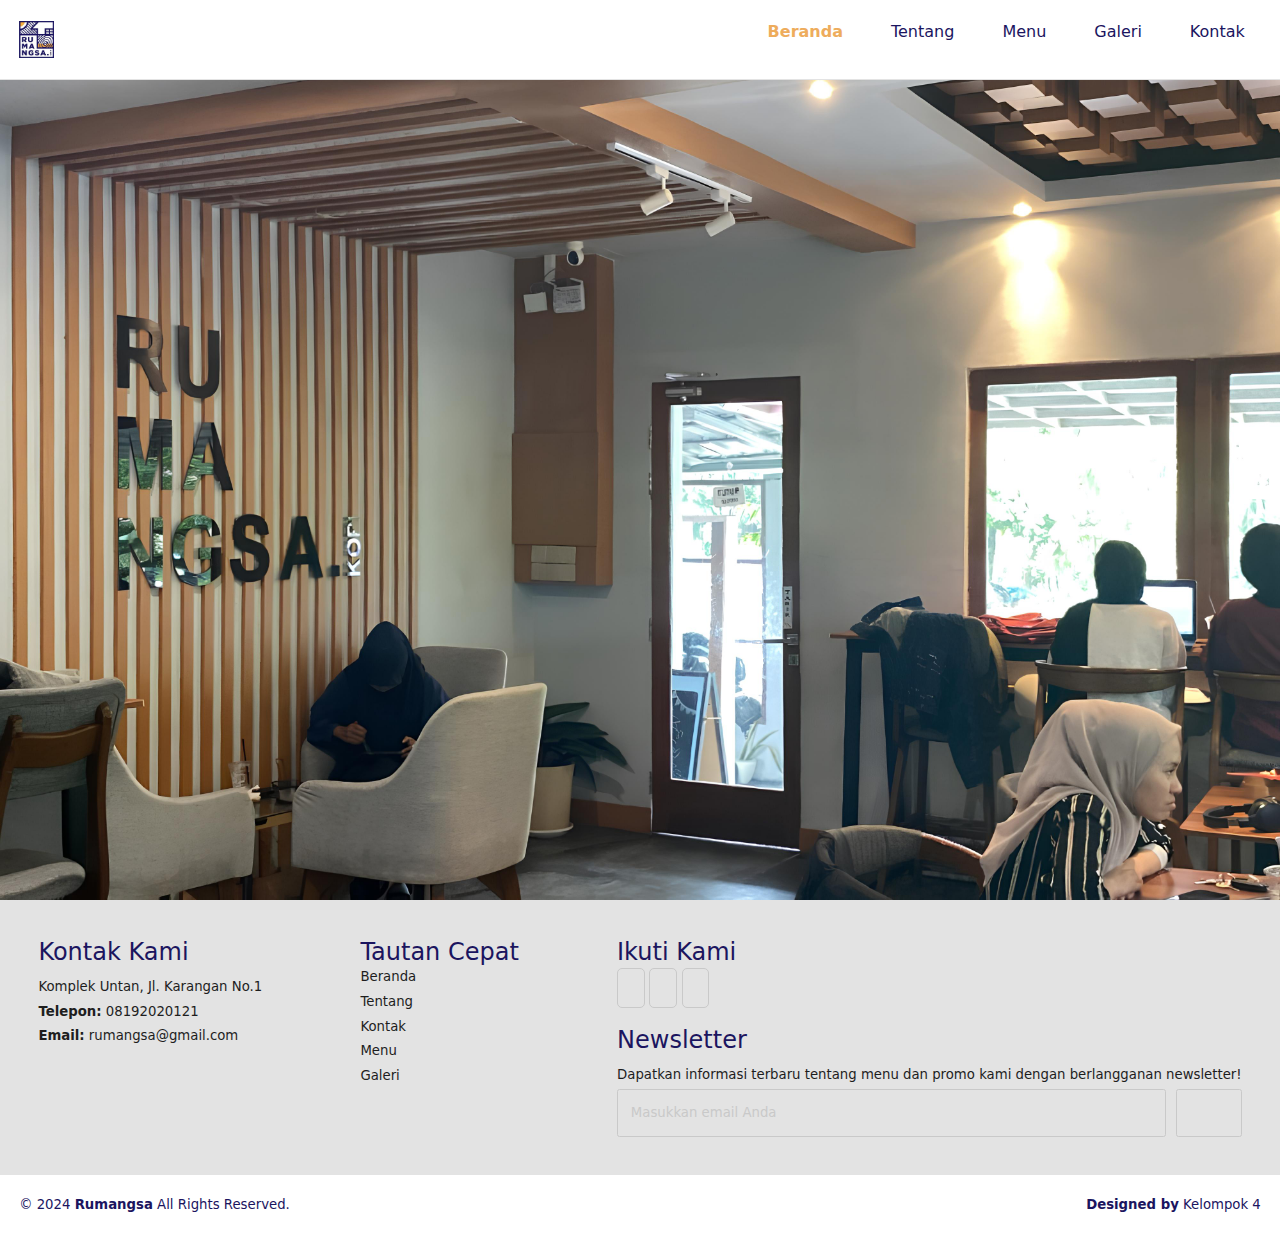
<file: landing-page-rumangsa/index.html>
<!DOCTYPE html>
<html>

<head>
    <title>Beranda</title>
    <meta charset="utf-8" name="viewport" content="width=device-width, initial-scale=1.0">
    <link rel="preconnect" href="https://fonts.googleapis.com">
    <link rel="stylesheet" href="assets/styles/style.css">
    <link rel="preconnect" href="https://fonts.gstatic.com" crossorigin>
    <link
        href="https://fonts.googleapis.com/css2?family=Montserrat:ital,wght@0,100..900;1,100..900&family=Open+Sans:ital,wght@0,300..800;1,300..800&family=Quicksand:wght@300..700&family=Sour+Gummy:ital,wght@0,100..900;1,100..900&display=swap"
        rel="stylesheet">
    <link rel="stylesheet" href="https://cdnjs.cloudflare.com/ajax/libs/font-awesome/6.7.1/css/all.min.css"
        integrity="sha512-5Hs3dF2AEPkpNAR7UiOHba+lRSJNeM2ECkwxUIxC1Q/FLycGTbNapWXB4tP889k5T5Ju8fs4b1P5z/iB4nMfSQ=="
        crossorigin="anonymous" referrerpolicy="no-referrer" />
    <link rel="stylesheet" href="assets/Boostrap/css/bootstrap.css">
</head>

<body>
    <!-- Header -->
    <header>
        <nav class="navbar-container">
            <div class="logo">
                <img src="assets/image/logo-new.jpg" width="35px">
            </div>
            <div class="navbar-toggler" id="navbar-toggler">
                <a href="#"><i class="fa-solid fa-bars"></i></a>
            </div>
            <ul class="nav-list" id="nav-list">
                <li><a href="index.html">Beranda</a></li>
                <li><a href="about.html">Tentang</a></li>
                <li><a href="menu.html">Menu</a></li>
                <li><a href="gallery.html">Galeri</a></li>
                <li><a href="contact.html">Kontak</a></li>
            </ul>
        </nav>
    </header>

    <!-- Main -->
    <main id="index">
        <div class="main-container">
        </div>
    </main>

    <!-- Footer -->
    <footer>
        <div class="footer-container">
            <div class="footer-content">
                <div class="footer-contact">
                    <div class="title">
                        <h4>Kontak Kami</h4>
                    </div>
                    <div class="sub-content">
                        <p>Komplek Untan, Jl. Karangan No.1</p>
                        <p><strong>Telepon:</strong> 08192020121</p>
                        <p><strong>Email:</strong> rumangsa@gmail.com</p>
                    </div>
                </div>
                <div class="footer-quick-links">
                    <div class="title">
                        <h4>Tautan Cepat</h4>
                    </div>
                    <div class="sub-content">
                        <ul>
                            <li><a href="index.html">Beranda</a></li>
                            <li><a href="about.html">Tentang</a></li>
                            <li><a href="contact.html">Kontak</a></li>
                            <li><a href="menu.html">Menu</a></li>
                            <li><a href="gallery.html">Galeri</a></li>
                        </ul>
                    </div>
                </div>
                <div class="footer-social-media">
                    <div class="title">
                        <h4>Ikuti Kami</h4>
                    </div>
                    <div class="sub-content">
                        <ul>
                            <li><a href="https://www.instagram.com/rumangsa.kopi/"><i
                                        class="fa-brands fa-instagram"></i></a></li>
                            <li><a href="https://www.facebook.com/rumangsa.kopi"><i
                                        class="fa-brands fa-facebook"></i></a></li>
                            <li><a
                                    href="https://www.tiktok.com/@rumangsa.kopi/video/6962624635980598530?_d=secCgYIASAHKAESMgow5DmivDQDdOtaTA%2FI1BRQFR8o3Y41%2Fm348jGSY1VJZ%2Bs3PM%2BtNlo2R%2BhS7ArC4DhKGgA%3D&_r=1&language=en&mid=6962624491004381953&preview_pb=0&region=ID&sec_user_id=MS4wLjABAAAAC8GP3OjLmN8wy1o0_NpFJGUr9IKI1As4KUdy5CfJuTD0FSeNP_rYlihwBgMk22S_&share_app_id=1180&share_item_id=6962624635980598530&share_link_id=604f1955-3f41-4842-8635-cbac096d5eb6&source=h5_t&timestamp=1621235155&u_code=dh6796l9a3m7bg&user_id=6931044917783397381&utm_campaign=client_share&utm_medium=android&utm_source=copy"><i
                                        class="fa-brands fa-tiktok"></i></i></a></li>
                        </ul>
                    </div>
                    <div class="footer-newsletter">
                        <div class="title">
                            <h4>Newsletter</h4>
                        </div>
                        <div class="sub-content">
                            <p>Dapatkan informasi terbaru tentang menu dan promo kami dengan berlangganan newsletter!
                            </p>
                            <form>
                                <input class="input-style" type="email" placeholder="Masukkan email Anda" required>
                                <button type="submit"><i class="fa-solid fa-arrow-right"></i></button>
                            </form>
                        </div>
                    </div>
                </div>
            </div>
            <div class="copyrights">
                <p>&copy; 2024 <strong>Rumangsa</strong> All Rights Reserved.</p>
                <p><strong>Designed by</strong> Kelompok 4</p>
            </div>
        </div>
    </footer>
    <script src="assets/styles/main.js"></script>
    <script src="assets/Boostrap/js/bootstrap.js"></script>
</body>

</html>
</file>
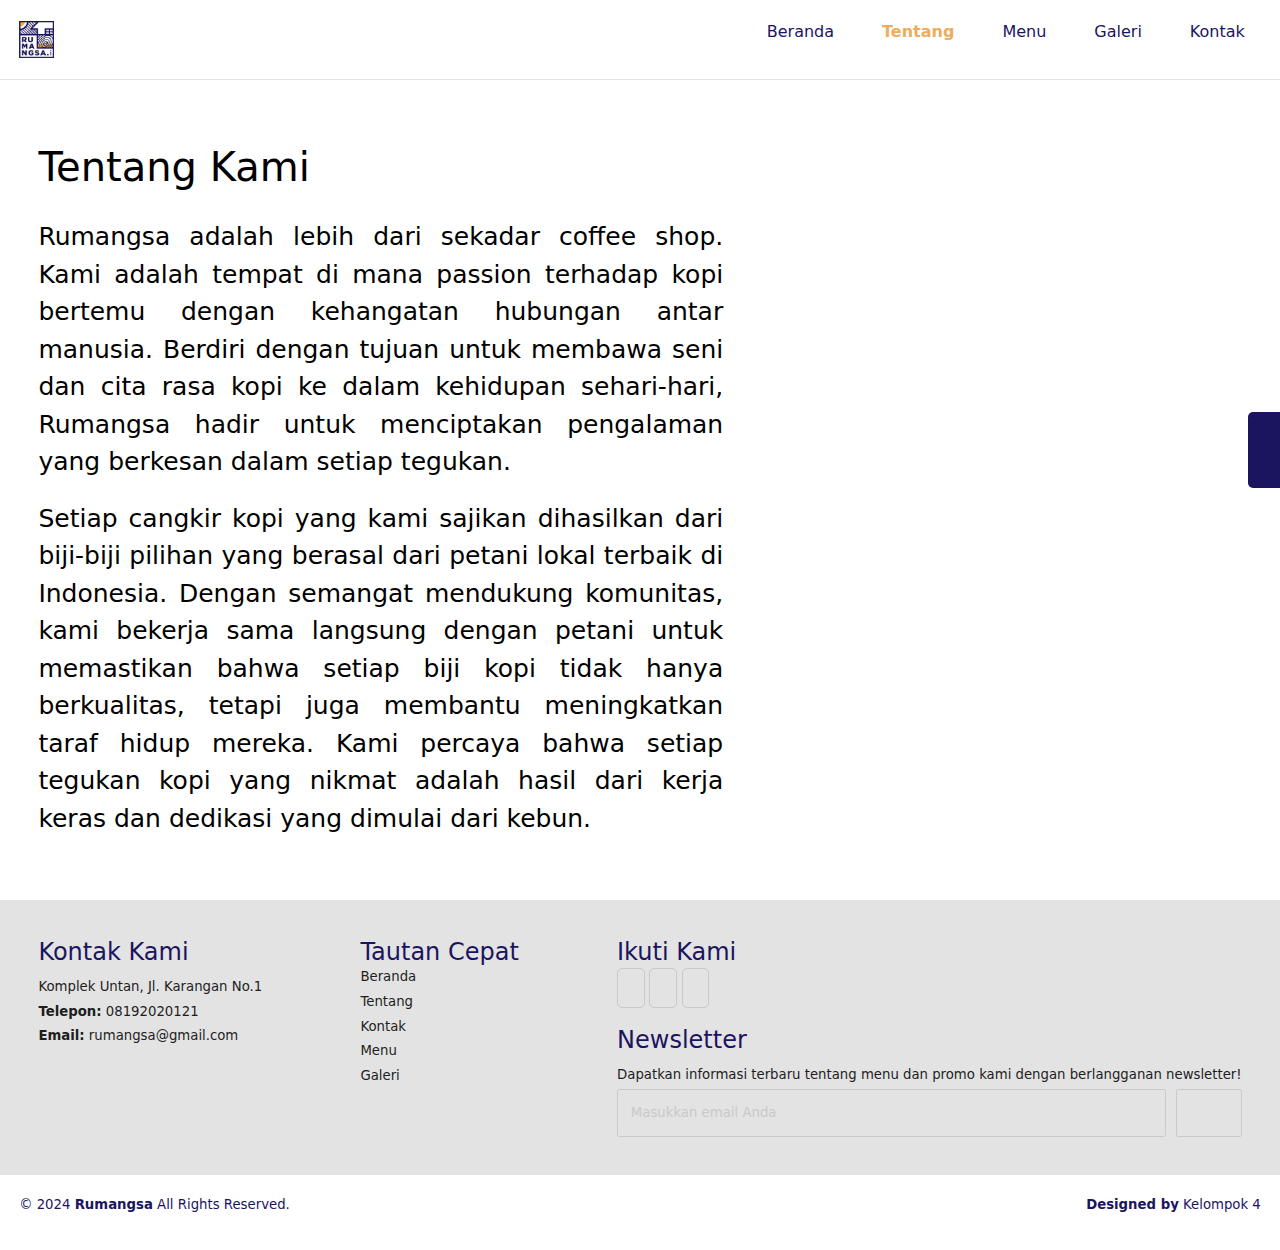
<file: landing-page-rumangsa/about.html>
<!DOCTYPE html>
<html>

<head>
    <title>Tentang</title>
    <meta charset="utf-8" name="viewport" content="width=device-width, initial-scale=1.0">
    <link rel="stylesheet" href="assets/styles/style.css">
    <link rel="preconnect" href="https://fonts.googleapis.com">
    <link rel="preconnect" href="https://fonts.gstatic.com" crossorigin>
    <link
        href="https://fonts.googleapis.com/css2?family=Montserrat:ital,wght@0,100..900;1,100..900&family=Open+Sans:ital,wght@0,300..800;1,300..800&family=Quicksand:wght@300..700&family=Sour+Gummy:ital,wght@0,100..900;1,100..900&display=swap"
        rel="stylesheet">
    <link rel="stylesheet" href="https://cdnjs.cloudflare.com/ajax/libs/font-awesome/6.7.1/css/all.min.css"
        integrity="sha512-5Hs3dF2AEPkpNAR7UiOHba+lRSJNeM2ECkwxUIxC1Q/FLycGTbNapWXB4tP889k5T5Ju8fs4b1P5z/iB4nMfSQ=="
        crossorigin="anonymous" referrerpolicy="no-referrer" />
    <link rel="stylesheet" href="assets/Boostrap/css/bootstrap.css">
</head>

<body>

    <!-- Header -->
    <header>
        <nav class="navbar-container">
            <div class="logo">
                <img src="assets/image/logo-new.jpg" width="35px">
            </div>
            <div class="navbar-toggler" id="navbar-toggler">
                <a href="#"><i class="fa-solid fa-bars"></i></a>
            </div>
            <ul class="nav-list" id="nav-list">
                <li><a href="index.html">Beranda</a></li>
                <li><a href="about.html">Tentang</a></li>
                <li><a href="menu.html">Menu</a></li>
                <li><a href="gallery.html">Galeri</a></li>
                <li><a href="contact.html">Kontak</a></li>
            </ul>
        </nav>
    </header>

    <!-- Main -->
    <main id="about">
        <div class="main-container">
            <div class="content">
                <div class="description">
                    <h1>Tentang Kami</h1>
                    <p>Rumangsa adalah lebih dari sekadar coffee shop. Kami adalah tempat di mana passion terhadap kopi
                        bertemu dengan kehangatan hubungan antar manusia. Berdiri dengan tujuan untuk membawa seni dan
                        cita rasa kopi ke dalam kehidupan sehari-hari, Rumangsa hadir untuk menciptakan pengalaman yang
                        berkesan dalam setiap tegukan.</p>
                    <p>Setiap cangkir kopi yang kami sajikan dihasilkan dari biji-biji pilihan yang berasal dari petani
                        lokal terbaik di Indonesia. Dengan semangat mendukung komunitas, kami bekerja sama langsung
                        dengan petani untuk memastikan bahwa setiap biji kopi tidak hanya berkualitas, tetapi juga
                        membantu meningkatkan taraf hidup mereka. Kami percaya bahwa setiap tegukan kopi yang nikmat
                        adalah hasil dari kerja keras dan dedikasi yang dimulai dari kebun.</p>
                </div>
                <div class="image">
                    <iframe src="https://giphy.com/embed/3Gl9KdqMR8SMZmBqJU" width="480" height="480" style=""
                        frameBorder="0" class="giphy-embed" allowFullScreen></iframe>
                </div>
                <aside>
                    <div class="aside-container">
                        <ul>
                            <li><a href="https://www.instagram.com/rumangsa.kopi/"><i
                                        class="fa-brands fa-instagram"></i></a></li>
                            <li><a href="https://www.facebook.com/rumangsa.kopi"><i
                                        class="fa-brands fa-facebook"></i></a></li>
                            <li><a
                                    href="https://www.tiktok.com/@rumangsa.kopi/video/6962624635980598530?_d=secCgYIASAHKAESMgow5DmivDQDdOtaTA%2FI1BRQFR8o3Y41%2Fm348jGSY1VJZ%2Bs3PM%2BtNlo2R%2BhS7ArC4DhKGgA%3D&_r=1&language=en&mid=6962624491004381953&preview_pb=0&region=ID&sec_user_id=MS4wLjABAAAAC8GP3OjLmN8wy1o0_NpFJGUr9IKI1As4KUdy5CfJuTD0FSeNP_rYlihwBgMk22S_&share_app_id=1180&share_item_id=6962624635980598530&share_link_id=604f1955-3f41-4842-8635-cbac096d5eb6&source=h5_t&timestamp=1621235155&u_code=dh6796l9a3m7bg&user_id=6931044917783397381&utm_campaign=client_share&utm_medium=android&utm_source=copy"><i
                                        class="fa-brands fa-tiktok"></i></i></a></li>
                        </ul>
                    </div>
                </aside>
            </div>
        </div>
    </main>

    <!-- Footer -->
    <footer>
        <div class="footer-container">
            <div class="footer-content">
                <div class="footer-contact">
                    <div class="title">
                        <h4>Kontak Kami</h4>
                    </div>
                    <div class="sub-content">
                        <p>Komplek Untan, Jl. Karangan No.1</p>
                        <p><strong>Telepon:</strong> 08192020121</p>
                        <p><strong>Email:</strong> rumangsa@gmail.com</p>
                    </div>
                </div>
                <div class="footer-quick-links">
                    <div class="title">
                        <h4>Tautan Cepat</h4>
                    </div>
                    <div class="sub-content">
                        <ul>
                            <li><a href="index.html">Beranda</a></li>
                            <li><a href="about.html">Tentang</a></li>
                            <li><a href="contact.html">Kontak</a></li>
                            <li><a href="menu.html">Menu</a></li>
                            <li><a href="gallery.html">Galeri</a></li>
                        </ul>
                    </div>
                </div>
                <div class="footer-social-media">
                    <div class="title">
                        <h4>Ikuti Kami</h4>
                    </div>
                    <div class="sub-content">
                        <ul>
                            <li><a href="https://www.instagram.com/rumangsa.kopi/"><i
                                        class="fa-brands fa-instagram"></i></a></li>
                            <li><a href="https://www.facebook.com/rumangsa.kopi"><i
                                        class="fa-brands fa-facebook"></i></a></li>
                            <li><a
                                    href="https://www.tiktok.com/@rumangsa.kopi/video/6962624635980598530?_d=secCgYIASAHKAESMgow5DmivDQDdOtaTA%2FI1BRQFR8o3Y41%2Fm348jGSY1VJZ%2Bs3PM%2BtNlo2R%2BhS7ArC4DhKGgA%3D&_r=1&language=en&mid=6962624491004381953&preview_pb=0&region=ID&sec_user_id=MS4wLjABAAAAC8GP3OjLmN8wy1o0_NpFJGUr9IKI1As4KUdy5CfJuTD0FSeNP_rYlihwBgMk22S_&share_app_id=1180&share_item_id=6962624635980598530&share_link_id=604f1955-3f41-4842-8635-cbac096d5eb6&source=h5_t&timestamp=1621235155&u_code=dh6796l9a3m7bg&user_id=6931044917783397381&utm_campaign=client_share&utm_medium=android&utm_source=copy"><i
                                        class="fa-brands fa-tiktok"></i></i></a></li>
                        </ul>
                    </div>
                    <div class="footer-newsletter">
                        <div class="title">
                            <h4>Newsletter</h4>
                        </div>
                        <div class="sub-content">
                            <p>Dapatkan informasi terbaru tentang menu dan promo kami dengan berlangganan newsletter!
                            </p>
                            <form>
                                <input class="input-style" type="email" placeholder="Masukkan email Anda" required>
                                <button type="submit"><i class="fa-solid fa-arrow-right"></i></button>
                            </form>
                        </div>
                    </div>
                </div>
            </div>
            <div class="copyrights">
                <p>&copy; 2024 <strong>Rumangsa</strong> All Rights Reserved.</p>
                <p><strong>Designed by</strong> Kelompok 4</p>
            </div>
        </div>
    </footer>
    <script src="assets/styles/main.js"></script>
    <script src="assets/Boostrap/js/bootstrap.js"></script>
</body>

</html>
</file>
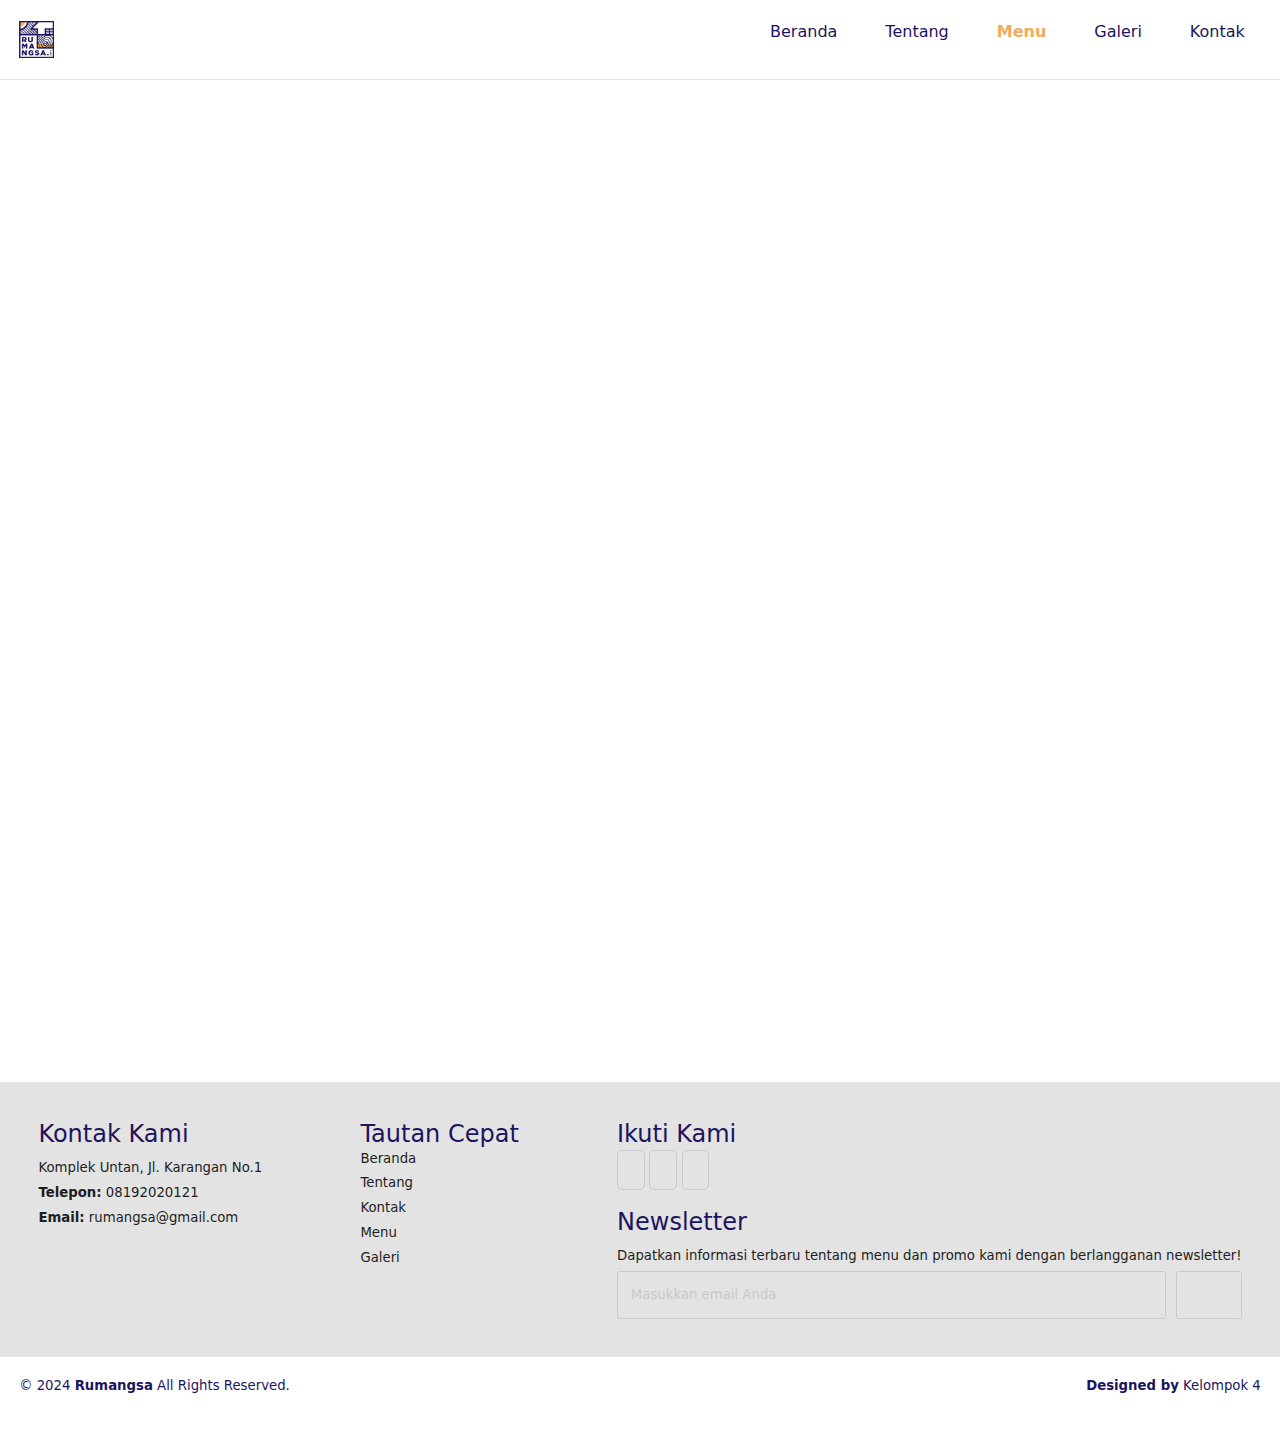
<file: landing-page-rumangsa/menu.html>
<!DOCTYPE html>
<html>

<head>
    <title>Menu</title>
    <meta charset="utf-8" name="viewport" content="width=device-width, initial-scale=1.0">
    <link rel="stylesheet" href="assets/styles/style.css">
    <link rel="preconnect" href="https://fonts.googleapis.com">
    <link rel="preconnect" href="https://fonts.gstatic.com" crossorigin>
    <link
        href="https://fonts.googleapis.com/css2?family=Montserrat:ital,wght@0,100..900;1,100..900&family=Open+Sans:ital,wght@0,300..800;1,300..800&family=Quicksand:wght@300..700&family=Sour+Gummy:ital,wght@0,100..900;1,100..900&display=swap"
        rel="stylesheet">
    <link rel="stylesheet" href="https://cdnjs.cloudflare.com/ajax/libs/font-awesome/6.7.1/css/all.min.css"
        integrity="sha512-5Hs3dF2AEPkpNAR7UiOHba+lRSJNeM2ECkwxUIxC1Q/FLycGTbNapWXB4tP889k5T5Ju8fs4b1P5z/iB4nMfSQ=="
        crossorigin="anonymous" referrerpolicy="no-referrer" />
    <link rel="stylesheet" href="assets/Boostrap/css/bootstrap.css">
</head>

<body>
    <!-- Header -->
    <header>
        <nav class="navbar-container">
            <div class="logo">
                <img src="assets/image/logo-new.jpg" width="35px">
            </div>
            <div class="navbar-toggler" id="navbar-toggler">
                <a href="#"><i class="fa-solid fa-bars"></i></a>
            </div>
            <ul class="nav-list" id="nav-list">
                <li><a href="index.html">Beranda</a></li>
                <li><a href="about.html">Tentang</a></li>
                <li><a href="menu.html">Menu</a></li>
                <li><a href="gallery.html">Galeri</a></li>
                <li><a href="contact.html">Kontak</a></li>
            </ul>
        </nav>
    </header>

    <!-- Main -->
    <main>
        <div id="menu" class="menu-container flex-column justify-content-space-between color-blue">
            <h1 style="text-align: center; padding: 1em; color: black;">Menu Favorite</h1>
            <div class="content flex-row-wrap justify-content-center">
                <div class="card-menu flex-column align-items-center">
                    <div class="menu-image">
                        <img src="assets/image/menu1.jpg" id="menu">
                    </div>
                    <div class="item flex-column">
                        <h4>Green Tea Latte</h4>
                        <p>23K</p>
                        <button>
                            <a
                                href="https://grab.onelink.me/2695613898?pid=inappsharing&c=6-C2JGEUEUN2XBR6&is_retargeting=true&af_dp=grab%3A%2F%2Fopen%3FscreenType%3DGRABFOOD%26sourceID%3DA4pcqCZkS4%26merchantIDs%3D6-C2JGEUEUN2XBR6&af_force_deeplink=true&af_web_dp=https%3A%2F%2Fwww.grab.com">ORDER
                            </a>
                        </button>
                    </div>
                </div>

                <div class="card-menu flex-column align-items-center" id="menu">
                    <div class="menu-image">
                        <img src="assets/image/menu2.jpg">
                    </div>
                    <div class="item flex-column">
                        <h4>Unicorn Milk</h4>
                        <p>25K</p>
                        <button>
                            <a
                                href="https://grab.onelink.me/2695613898?pid=inappsharing&c=6-C2JGEUEUN2XBR6&is_retargeting=true&af_dp=grab%3A%2F%2Fopen%3FscreenType%3DGRABFOOD%26sourceID%3DA4pcqCZkS4%26merchantIDs%3D6-C2JGEUEUN2XBR6&af_force_deeplink=true&af_web_dp=https%3A%2F%2Fwww.grab.com">ORDER
                            </a>
                        </button>
                    </div>
                </div>

                <div class="card-menu flex-column align-items-center" id="menu">
                    <div class="menu-image">
                        <img src="assets/image/menu3.jpg">
                    </div>
                    <div class="item flex-column">
                        <h4>RUMANGSA</h4>
                        <p>18K</p>
                        <button>
                            <a
                                href="https://grab.onelink.me/2695613898?pid=inappsharing&c=6-C2JGEUEUN2XBR6&is_retargeting=true&af_dp=grab%3A%2F%2Fopen%3FscreenType%3DGRABFOOD%26sourceID%3DA4pcqCZkS4%26merchantIDs%3D6-C2JGEUEUN2XBR6&af_force_deeplink=true&af_web_dp=https%3A%2F%2Fwww.grab.com">ORDER
                            </a>
                        </button>
                    </div>
                </div>

                <div class="content flex-row-wrap justify-content-center">
                    <div class="card-menu flex-column align-items-center" id="menu">
                        <div class="menu-image">
                            <img src="assets/image/menu4.jpg">
                        </div>
                        <div class="item flex-column">
                            <h4>Strawberry</h4>
                            <p>18K</p>
                            <button>
                                <a
                                    href="https://grab.onelink.me/2695613898?pid=inappsharing&c=6-C2JGEUEUN2XBR6&is_retargeting=true&af_dp=grab%3A%2F%2Fopen%3FscreenType%3DGRABFOOD%26sourceID%3DA4pcqCZkS4%26merchantIDs%3D6-C2JGEUEUN2XBR6&af_force_deeplink=true&af_web_dp=https%3A%2F%2Fwww.grab.com">ORDER
                                </a>
                            </button>
                        </div>
                    </div>

                    <div class="card-menu flex-column align-items-center" id="menu">
                        <div class="menu-image">
                            <img src="assets/image/menu5.jpg">
                        </div>
                        <div class="item flex-column">
                            <h4>Black Oreo Berry</h4>
                            <p>25K</p>
                            <button>
                                <a
                                    href="https://grab.onelink.me/2695613898?pid=inappsharing&c=6-C2JGEUEUN2XBR6&is_retargeting=true&af_dp=grab%3A%2F%2Fopen%3FscreenType%3DGRABFOOD%26sourceID%3DA4pcqCZkS4%26merchantIDs%3D6-C2JGEUEUN2XBR6&af_force_deeplink=true&af_web_dp=https%3A%2F%2Fwww.grab.com">ORDER
                                </a>
                            </button>
                        </div>
                    </div>

                    <div class="card-menu flex-column align-items-center" id="menu">
                        <div class="menu-image">
                            <img src="assets/image/menu6.jpg">
                        </div>
                        <div class="item flex-column">
                            <h4>Secret Manggo</h4>
                            <p>22K</p>
                            <button>
                                <a
                                    href="https://grab.onelink.me/2695613898?pid=inappsharing&c=6-C2JGEUEUN2XBR6&is_retargeting=true&af_dp=grab%3A%2F%2Fopen%3FscreenType%3DGRABFOOD%26sourceID%3DA4pcqCZkS4%26merchantIDs%3D6-C2JGEUEUN2XBR6&af_force_deeplink=true&af_web_dp=https%3A%2F%2Fwww.grab.com">ORDER
                                </a>
                            </button>
                        </div>
                    </div>
                </div>

                <aside>
                    <div class="aside-container flex">
                        <ul class="flex-column">
                            <li><a href="https://www.instagram.com/rumangsa.kopi/"><i
                                        class="fa-brands fa-instagram"></i></a></li>
                            <li><a href="https://www.facebook.com/rumangsa.kopi"><i
                                        class="fa-brands fa-facebook"></i></a></li>
                            <li><a
                                    href="https://www.tiktok.com/@rumangsa.kopi/video/6962624635980598530?_d=secCgYIASAHKAESMgow5DmivDQDdOtaTA%2FI1BRQFR8o3Y41%2Fm348jGSY1VJZ%2Bs3PM%2BtNlo2R%2BhS7ArC4DhKGgA%3D&_r=1&language=en&mid=6962624491004381953&preview_pb=0&region=ID&sec_user_id=MS4wLjABAAAAC8GP3OjLmN8wy1o0_NpFJGUr9IKI1As4KUdy5CfJuTD0FSeNP_rYlihwBgMk22S_&share_app_id=1180&share_item_id=6962624635980598530&share_link_id=604f1955-3f41-4842-8635-cbac096d5eb6&source=h5_t&timestamp=1621235155&u_code=dh6796l9a3m7bg&user_id=6931044917783397381&utm_campaign=client_share&utm_medium=android&utm_source=copy"><i
                                        class="fa-brands fa-tiktok"></i></i></a></li>
                        </ul>
                    </div>
                </aside>
            </div>
        </div>
    </main>

    <!-- Footer -->
    <footer>
        <div class="footer-container">
            <div class="footer-content">
                <div class="footer-contact">
                    <div class="title">
                        <h4>Kontak Kami</h4>
                    </div>
                    <div class="sub-content">
                        <p>Komplek Untan, Jl. Karangan No.1</p>
                        <p><strong>Telepon:</strong> 08192020121</p>
                        <p><strong>Email:</strong> rumangsa@gmail.com</p>
                    </div>
                </div>
                <div class="footer-quick-links">
                    <div class="title">
                        <h4>Tautan Cepat</h4>
                    </div>
                    <div class="sub-content">
                        <ul>
                            <li><a href="index.html">Beranda</a></li>
                            <li><a href="about.html">Tentang</a></li>
                            <li><a href="contact.html">Kontak</a></li>
                            <li><a href="menu.html">Menu</a></li>
                            <li><a href="gallery.html">Galeri</a></li>
                        </ul>
                    </div>
                </div>
                <div class="footer-social-media">
                    <div class="title">
                        <h4>Ikuti Kami</h4>
                    </div>
                    <div class="sub-content">
                        <ul>
                            <li><a href="https://www.instagram.com/rumangsa.kopi/"><i
                                        class="fa-brands fa-instagram"></i></a></li>
                            <li><a href="https://www.facebook.com/rumangsa.kopi"><i
                                        class="fa-brands fa-facebook"></i></a></li>
                            <li><a
                                    href="https://www.tiktok.com/@rumangsa.kopi/video/6962624635980598530?_d=secCgYIASAHKAESMgow5DmivDQDdOtaTA%2FI1BRQFR8o3Y41%2Fm348jGSY1VJZ%2Bs3PM%2BtNlo2R%2BhS7ArC4DhKGgA%3D&_r=1&language=en&mid=6962624491004381953&preview_pb=0&region=ID&sec_user_id=MS4wLjABAAAAC8GP3OjLmN8wy1o0_NpFJGUr9IKI1As4KUdy5CfJuTD0FSeNP_rYlihwBgMk22S_&share_app_id=1180&share_item_id=6962624635980598530&share_link_id=604f1955-3f41-4842-8635-cbac096d5eb6&source=h5_t&timestamp=1621235155&u_code=dh6796l9a3m7bg&user_id=6931044917783397381&utm_campaign=client_share&utm_medium=android&utm_source=copy"><i
                                        class="fa-brands fa-tiktok"></i></i></a></li>
                        </ul>
                    </div>
                    <div class="footer-newsletter">
                        <div class="title">
                            <h4>Newsletter</h4>
                        </div>
                        <div class="sub-content">
                            <p>Dapatkan informasi terbaru tentang menu dan promo kami dengan berlangganan newsletter!
                            </p>
                            <form>
                                <input class="input-style" type="email" placeholder="Masukkan email Anda" required>
                                <button type="submit"><i class="fa-solid fa-arrow-right"></i></button>
                            </form>
                        </div>
                    </div>
                </div>
            </div>
            <div class="copyrights">
                <p>&copy; 2024 <strong>Rumangsa</strong> All Rights Reserved.</p>
                <p><strong>Designed by</strong> Kelompok 4</p>
            </div>
        </div>
    </footer>
    <script src="assets/styles/main.js"></script>
    <script src="assets/Boostrap/js/bootstrap.js"></script>
</body>

</html>
</file>
<file: landing-page-rumangsa/assets/styles/style.css>
* {
    margin: 0;
    padding: 0;
}

.image iframe {
    border-radius: 1em;
}

.flex-row {
    display: flex;
    flex-direction: row;
}

.flex-row-wrap {
    display: flex;
    flex-direction: row;
    flex-wrap: wrap;
}

.flex-column {
    display: flex;
    flex-direction: column;
}

.flex {
    display: flex;
}

.align-items-center {
    align-items: center;
}

.align-items-end {
    align-items: flex-end;
}

.align-items-baseline {
    align-items: baseline;
}

.align-content-space-between {
    align-content: space-between;
}

.justify-content-center {
    justify-content: center;
}

.justify-content-space-between {
    justify-content: space-between;
}

.justify-content-s-evenly {
    justify-content: space-evenly;
}

body {
    height: 100vh;
    margin: 0;
    font-family: 'Open sans', sans-serif;
}

.height-100 {
    height: 100%;
}

.f-grow-1 {
    flex-grow: 1;
}

.gap-1-2 {
    gap: 1.2rem;
}

/* Navbar */
.navbar-toggler {
    display: none;
}

.navbar-container {
    display: flex;
    flex-direction: row;
    justify-content: space-between;
    align-items: center;
    background-color: white;
    padding-inline: 1.2rem;
    padding-block: 0.6rem;
    width: 100%;
    transition: box-shadow 0.3s, border-bottom 0.3s;
    border-bottom: 0.5px solid #e3e3e3;
    height: 80px;
    position: fixed;
    top: 0;
    z-index: 1000;
}

.navbar-container.shadow {
    box-shadow: 0px 0.5px 5px 0px rgba(204, 204, 204, 0.75);
    border-bottom: none;
}

.nav-list {
    display: flex;
    gap: 1rem;
}

.nav-list ul {
    display: flex;
    flex-direction: row;
    gap: 2rem;
}

.nav-list li {
    list-style-type: none;
}

.nav-list a {
    text-decoration: none;
    color: #1B155F;
    transition: all 0.2s ease-in-out;
    padding: 0.6rem 1rem;
    border-radius: 999px;
}

.nav-list a:hover {
    color: #EEAC5C;
    font-weight: bold;
}

.nav-list a.active {
    color: #EEAC5C;
    font-weight: bold;
}

/* Main */
.menu-container {
    display: flex;
    flex-wrap: wrap;
    justify-content: center;
}

.menu-container nav {
    margin-bottom: 2.4em;
}

.menu-container nav button {
    margin-left: 0.5em;
    margin-right: 0.5em;
    transition: all 0.2s ease-in-out;
}

.menu-container nav button:hover {
    scale: 1.1;
}

.menu-container img {
    transition: all 0.2s ease-in-out;
    transform: scale(1);
}

.menu-container img:hover {
    transform: scale(1.05);
}

.main-container {
    display: flex;
    padding-block-start: 80px;
    height: 100vh;
    margin-inline: 2.4rem;
}

.menu-container {
    padding-block-start: 130px;
    padding-block-end: 50px;
    height: 100%;
    margin-inline: 2.4rem;
}

#gallery .content #photo {
    display: flex;
    flex-wrap: wrap;
    justify-content: center;
    gap: 2.4rem;
}

#gallery .content #photo img {
    width: 500px;
    height: auto;
    max-width: 100%;
}

#gallery .content #video {
    opacity: 0;
    display: none;
    flex-wrap: wrap;
    justify-content: center;
    gap: 2.4rem;
}

#gallery .content #video h1 {
    text-align: center;
}

#gallery .content #video iframe {
    transition: all 0.2s ease-in-out;
    height: 250px;
    max-width: 100%;
}

#gallery .content #video iframe:hover {
    box-shadow: 0px 0px 5px black;
    scale: 1.1;
}

#index .main-container {
    align-items: center;
}

#index .content {
    gap: 0.6rem;
    display: flex;
    flex-direction: column;
    align-items: end;
}

#index .content p,
#index .content h1 {
    width: 50%;
    margin-block: auto;
    text-align: center;
}

.content p {
    font-weight: 300;
}

#about .content {
    display: flex;
    flex-direction: row;
    align-items: center;
    gap: 2.4rem;
    font-size: 25px;
    color: black;
}

#about .content .description p,
h1 {
    width: 100%;
    text-align: justify;
    margin-block: auto;
    animation: fade-in 1s ease-in-out 1;
}

.gap-2-4 {
    gap: 2.4rem;
}

.gap-0-1 {
    gap: 0.1rem;
}

#about .description {
    display: flex;
    flex-direction: column;
    gap: 1.2rem;
}

.color-blue {
    color: #1B155F;
}

main#index {
    background-image: url("../image/img3.jpg");
    background-size: 100% 100%;
    animation: fade-in 1s ease-in-out 1;
    transition: all 0.3s ease-in-out;
}

main#index:hover {
    filter: blur(0px);
}

.color-white {
    color: white;
}

.menu-image img {
    height: 250px;
    width: 250px;
}

.card-menu {
    padding: 1.2rem 1.2rem;
    background-color: white;
    border-radius: 10px;
    box-shadow: 1px 1px 10px 1px rgba(232, 232, 232, 1);
    transition: all 0.2s ease-in-out;
    transform: scale(1);
}

.menu-container .card-menu:hover {
    transform: scale(1.05);
}

.item button {
    text-align: center;
    background: white;
    border-radius: 1em;
    border-color: black;
}

.item button a {
    text-decoration: none;
    color: black;
}

.item p {
    color: black;
    width: 100%;
    font-size: 1.2rem;
    margin-block: auto;
    text-align: center;
}

.item h4 {
    color: black;
    margin-block: auto;
    font-weight: 500;
}

.item {
    gap: 0.6rem;
}

.menu-container .content {
    gap: 1.2rem;
}

.menu-container h1 {
    font-size: 1.72rem;
}

#contact .main-container {
    display: flex;
    align-items: center;
    gap: 2.4rem;
}

#contact .card-menu {
    width: 50%;
    display: flex;
    flex-direction: column;
}

#contact .location {
    gap: 1.2rem;
    padding-block-end: 1.2rem;
    display: flex;
    align-items: center;
}

#contact .location div,
#contact .email div,
#contact .phone div {
    display: flex;
    flex-direction: column;
    gap: 0.1rem;
}

#contact .phone {
    gap: 1.2rem;
    padding-block-start: 1.2rem;
    display: flex;
    align-items: center;
}

#contact .email {
    gap: 1.2rem;
    padding-block: 1.2rem;
    border-block: 0.2px solid #e3e3e3;
    display: flex;
    align-items: center;
}

#contact h4,
#contact p {
    margin-block: auto;
}

#contact p {
    font-weight: 300;
    font-size: 0.89rem;
    color: #848484;
}

#contact .card-menu {
    padding: 2.4rem 2.4rem;
}

#contact {
    color: #1B155F;
    gap: 2.4rem;
}

#contact i {
    font-size: 1.75rem;
}

/* Aside */
aside {
    position: fixed;
    inset-block: 0;
    inset-inline-end: 0;
}

.aside-container {
    display: flex;
    height: 100%;
}

.aside-container ul {
    display: flex;
    flex-direction: column;
    background-color: #1B155F;
    padding: 1.2rem 1rem;
    margin: auto;
    border-top-left-radius: 5px;
    border-bottom-left-radius: 5px;
    gap: 1.2rem;
}

.aside-container li {
    list-style-type: none;
}

.aside-container a {
    color: white;
    text-decoration: none;
    transition: all 0.2s ease-in-out;
}

.aside-container a:hover {
    color: #EEAC5C;
}

#contact .input-container {
    display: flex;
    flex-direction: column;
    width: 50%;
    gap: 1.2rem;
}

.input-container .input-50 {
    display: flex;
    justify-content: space-between;
    gap: 1.2rem;
}

.input-50 div {
    flex-grow: 1;
}

.input-group {
    display: flex;
    justify-content: center;
}

textarea {
    width: 100%;
    height: 40vh;
    border: 0.05px solid #c9c9c9;
    border-radius: 2.5px;
    padding: 0.8rem;
    color: black;
    background-color: inherit;
    transition: all 0.2s ease-in-out;
}

textarea:focus {
    border: 0.05px solid #EEAC5C;
    outline: none;
}

textarea::placeholder {
    color: #c9c9c9;
    font-weight: 300;
    font-family: 'Open sans', sans-serif;
}

.input-group button {
    padding-inline: 2.5rem;
    padding-block: 1rem;
    background-color: #1B155F;
    color: white;
    border: none;
    border-radius: 3px;
}

.input-group button:hover {
    background-color: #0e0b30;
}

/* Footer */
.footer-container {
    display: flex;
    flex-direction: column;
}

.footer-content {
    display: flex;
    flex-direction: row;
    align-items: baseline;
    justify-content: space-between;
    padding-inline: 2.4rem;
    padding-block: 2.4rem;
    background-color: #e3e3e3;
}

.footer-contact {
    display: flex;
    flex-direction: column;
    gap: 0.6rem;
}

.footer-content h4 {
    margin-block: auto;
    color: #1B155F;
    font-weight: 400;

}

.footer-content p {
    margin-block: auto;
}

.sub-content {
    display: flex;
    flex-direction: column;
    gap: 0.3rem;
    font-weight: 400;
    font-size: 0.83rem;
    color: #1e1e1e;
}

.footer-quick-links {
    display: flex;
    flex-direction: column;
}

.footer-quick-links .sub-content ul {
    display: flex;
    flex-direction: column;
    gap: 0.3rem;
    padding-inline: 0;
}

.footer-quick-links .sub-content li {
    list-style-type: none;
}

.footer-quick-links .sub-content a {
    text-decoration: none;
    color: #1e1e1e;
    transition: all 0.2s ease-in-out;
}

.footer-quick-links .sub-content a:hover {
    color: #1B155F;
}

.footer-social-media {
    display: flex;
    flex-direction: column;
}

.footer-social-media ul {
    display: flex;
    flex-direction: row;
    gap: 0.3rem;
    padding-inline: 0;
}

.footer-social-media li {
    list-style-type: none;

}

.footer-social-media a {
    font-size: medium;
    border: 0.5px solid #c9c9c9;
    padding-inline: 0.8rem;
    padding-block: 0.6rem;
    border-radius: 5px;
    color: #1e1e1e;
    transition: all 0.2s ease-in-out;
}

.footer-social-media a:hover {
    background-color: #1e1e1e;
    color: #e3e3e3;
}

.footer-social-media {
    gap: 0.6rem;
}

.footer-newsletter {
    display: flex;
    flex-direction: column;
    gap: 0.6rem;
}

.footer-newsletter.sub-content {
    display: flex;
    flex-direction: column;
    gap: 0.3rem;
}

.footer-newsletter form {
    display: flex;
    flex-direction: row;
}

.input-style {
    width: 100%;
    border: 0.05px solid #c9c9c9;
    border-radius: 2.5px;
    padding: 0.8rem;
    color: black;
    background-color: inherit;
    transition: all 0.2s ease-in-out;
}

.input-style:focus {
    border: 0.05px solid #EEAC5C;
    outline: none;
}

.input-style::placeholder {
    color: #c9c9c9;
    font-weight: 300;
}

.footer-newsletter button {
    width: 75px;
    border: 0.05px solid #c9c9c9;
    border-radius: 2.5px;
    background-color: transparent;
    transition: all 0.2s ease-in-out;
}

.footer-newsletter button:hover {
    background-color: #1e1e1e;
    color: #e3e3e3;
}

.footer-newsletter form {
    gap: 0.6rem;
}

.copyrights {
    display: flex;
    flex-direction: row;
    padding: 1.2rem 1.2rem;
    font-size: 0.83rem;
    justify-content: space-between;
    color: #1B155F;
}

.navbar-toggler {
    display: none;
    font-size: 1.5rem;
    cursor: pointer;
}

/* Media Screen */
@media screen and (max-width: 1080px) {

    /* Navbar */
    .nav-list {
        display: none;
        flex-direction: column;
        align-items: center;
        justify-content: flex-start;
        background-color: white;
        padding-inline: 0;
        border-radius: 5px;
        box-shadow: 1px 1px 10px 1px rgb(61, 61, 61);
        padding-block: 1.2rem;
        position: absolute;
        left: 1.2rem;
        right: 1.2rem;
        top: 100%;
    }

    .nav-list.active {
        display: flex;
    }

    .navbar-toggler {
        display: block;
    }

    .navbar-toggler a {
        color: #1B155F;
    }

    /* Main Index*/
    main#index {
        background-image: url("../image/img3.jpg");
        background-size: cover;
        background-position: left;
    }

    .main-container {
        margin-inline: 1.2rem;
    }

    #index .content {
        align-items: center;
    }

    #index .content h1 {
        font-size: 1.7rem;
        width: 100%;
    }

    #index .content p {
        text-align: justify;
        width: 100%;
    }

    /* Main About */
    #about .main-container {
        height: 100%;
        margin-inline: 1.2rem;
    }

    #about h1 {
        font-size: 1.72rem;
    }

    #about .content {
        display: flex;
        flex-direction: column;
        font-size: 15px;
        padding-block: 1.2rem;
    }

    .image iframe {
        max-width: 100%;
    }

    /* Main Contact */
    #contact .main-container {
        flex-direction: column;
        height: 100%;
        margin-inline: 1.2rem;
    }

    #contact .card-menu {
        width: 100%;
        margin-block-start: 1.2rem;
    }

    #contact .input-container {
        width: 100%;
        margin-block-end: 1.2rem;
    }

    /* Aside */
    .aside-container i {
        font-size: 0.89rem !important;
    }

    /* Footer */
    .footer-content {
        display: flex;
        flex-direction: column;
        justify-content: space-between;
        gap: 1.2rem;
    }

    .footer-contact {
        border-block-end: 0.5px solid #c9c9c9;
        width: 100%;
        padding-block-end: 1.2rem;
    }

    .footer-quick-links {
        border-block-end: 0.5px solid #c9c9c9;
        width: 100%;
        padding-block-end: 1.2rem;
    }

    .footer-quick-links ul {
        margin-block: auto;
    }

    .copyrights {
        display: flex;
        flex-direction: column;
        align-items: center;
        justify-content: center;
        gap: 0.6rem;
    }

    .copyrights p {
        margin-block: auto;
    }
}

@media screen and (max-height: 720px) {
    #about .content {
        font-size: 15px;
    }
}

/* Animation Area */
@keyframes fade-in {
    0% {
        opacity: 0;
    }

    100% {
        opacity: 1;
    }
}

@keyframes fade-out {
    0% {
        opacity: 1;
    }

    100% {
        opacity: 0;
    }
}
</file>
